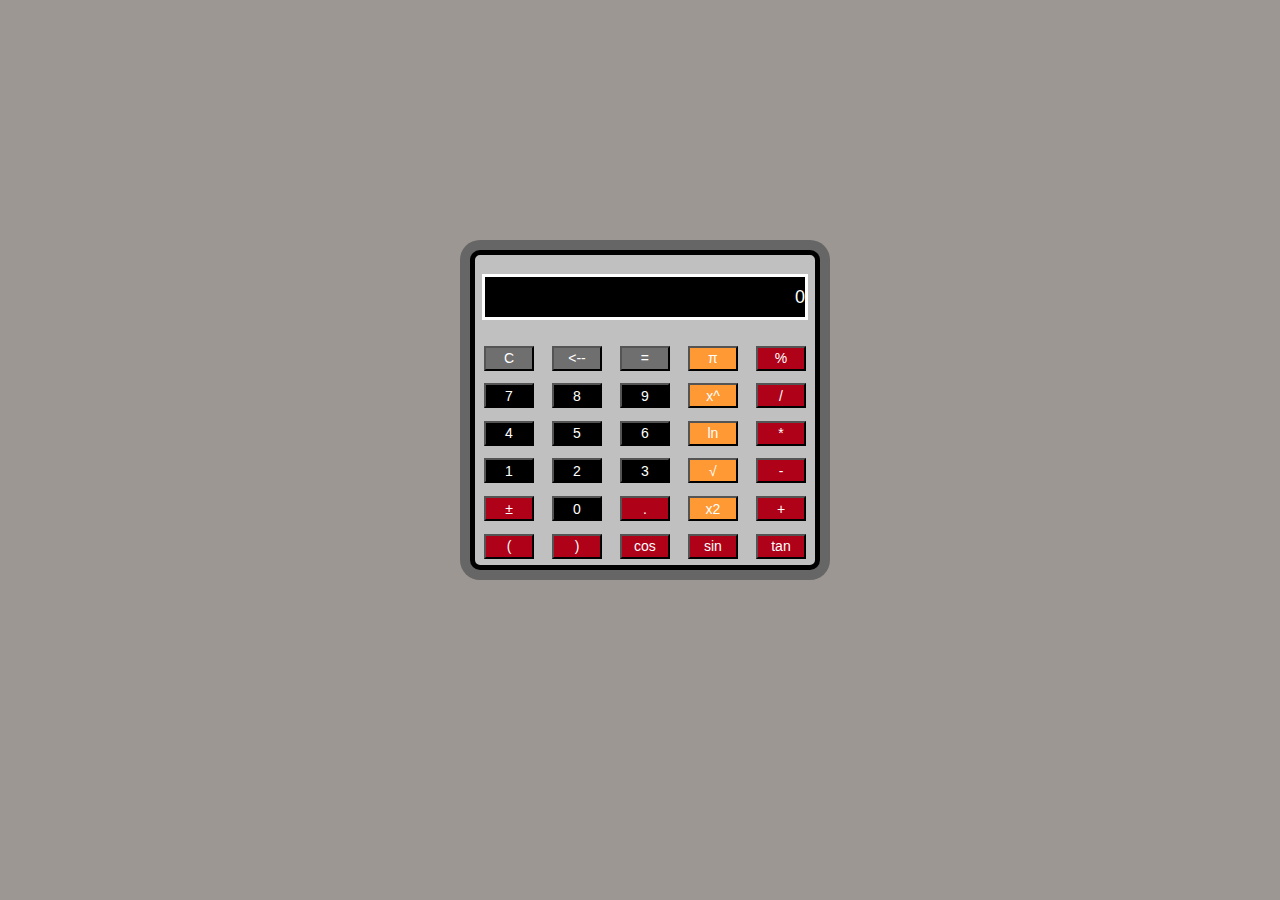
<file: Calculadora/index.html>
<!DOCTYPE html>
<html lang="pt-br">
<head>
    <meta charset="UTF-8">
    <meta name="viewport" content="width=device-width, initial-scale=1.0">
    <title>Calculadora</title>
    <link rel="stylesheet" href="style.css">
</head>
<body>
    <form name="sci-calc">
        <table class="calculator" cellspacing="0" cellpadding="1">
            <tr>
            <td colspan="5"><input id="display" name="display" value="0" size="28" maxlength="25"></td>
            </tr>
            <tr>
                <td><input type="button" class="btnTop" name="btnTop" value="C" onclick="this.form.display.value= 0 "></td>
                <td><input type="button" class="btnTop" name="btnTop" value="<--" onclick="deleteChar(this.form.display)"></td>
                <td><input type="button" class="btnTop" name="btnTop" value="=" onclick="if(checkNum(this.form.display.value)) { compute(this.form) }"></td>
                <td><input type="button" class="btnOpps" name="btnOpps" value="π" onclick="addChar(this.form.display,'3.14159265359')"></td>
                <td><input type="button" class="btnMath" name="btnMath" value="%" onclick=" percent(this.form.display)"></td>
            </tr>
            <tr>
                <td><input type="button" class="btnNum" name="btnNum" value="7" onclick="addChar(this.form.display, '7')"></td>
                <td><input type="button" class="btnNum" name="btnNum" value="8" onclick="addChar(this.form.display, '8')"></td>
                <td><input type="button" class="btnNum" name="btnNum" value="9" onclick="addChar(this.form.display, '9')"></td>
                <td><input type="button" class="btnOpps" name="btnOpps" value="x^" onclick="if(checkNum(this.form.display.value)) { exp(this.form) }"></td>
                <td><input type="button" class="btnMath" name="btnMath" value="/" onclick="addChar(this.form.display, '/')"></td>
            <tr>
                <td><input type="button" class="btnNum" name="btnNum" value="4" onclick="addChar(this.form.display, '4')"></td>
                <td><input type="button" class="btnNum" name="btnNum" value="5" onclick="addChar(this.form.display, '5')"></td>
                <td><input type="button" class="btnNum" name="btnNum" value="6" onclick="addChar(this.form.display, '6')"></td>
                <td><input type="button" class="btnOpps" name="btnOpps" value="ln" onclick="if(checkNum(this.form.display.value)) { ln(this.form) }"></td>
                <td><input type="button" class="btnMath" name="btnMath" value="*" onclick="addChar(this.form.display, '*')"></td>
            </tr>
            <tr>
                <td><input type="button" class="btnNum" name="btnNum" value="1" onclick="addChar(this.form.display, '1')"></td>
                <td><input type="button" class="btnNum" name="btnNum" value="2" onclick="addChar(this.form.display, '2')"></td>
                <td><input type="button" class="btnNum" name="btnNum" value="3" onclick="addChar(this.form.display, '3')"></td>
                <td><input type="button" class="btnOpps" name="btnOpps" value="√" onclick="if(checkNum(this.form.display.value)) { sqrt(this.form) }"></td>
                <td><input type="button" class="btnMath" name="btnMath" value="-" onclick="addChar(this.form.display, '-')"></td>
            </tr>
            <tr>
                <td><input type="button" class="btnMath" name="btnMath" value="&#177" onclick="changeSign(this.form.display)"></td>
                <td><input type="button" class="btnNum" name="btnNum" value="0" onclick="addChar(this.form.display, '0')"></td>
                <td><input type="button" class="btnMath" name="btnMath" value="." onclick="addChar(this.form.display, '.')"></td>
                <td><input type="button" class="btnOpps" name="btnOpps" value="x2" onclick="if(checkNum(this.form.display.value)) { square(this.form) }"></td>
                <td><input type="button" class="btnMath" name="btnMath" value="+" onclick="addChar(this.form.display, '+')"></td>
            </tr>
            <tr>
                <td><input type="button" class="btnMath" name="btnMath" value="(" onclick="addChar(this.form.display, '('));";></td>
                <td><input type="button" class="btnMath" name="btnMath" value=")" onclick="addChar(this.form.display,' ('))";></td>  
                <td><input type="button" class="btnMath" name="btnMath" value="cos" onclick="if(checkNum(this.form.display.value)) { cos(this.form) }"></td>
                <td><input type="button" class="btnMath" name="btnMath" value="sin" onclick="if(checkNum(this.form.display.value)) { sin(this.form) }"></td>
                <td><input type="button" class="btnMath" name="btnMath" value="tan" onclick="if(checkNum(this.form.display.value)) { tan(this.form) }"></td>
            </tr>
        </tabel>
    </form>
    <script src="script.js"></script>   
</body>
</html>
</file>
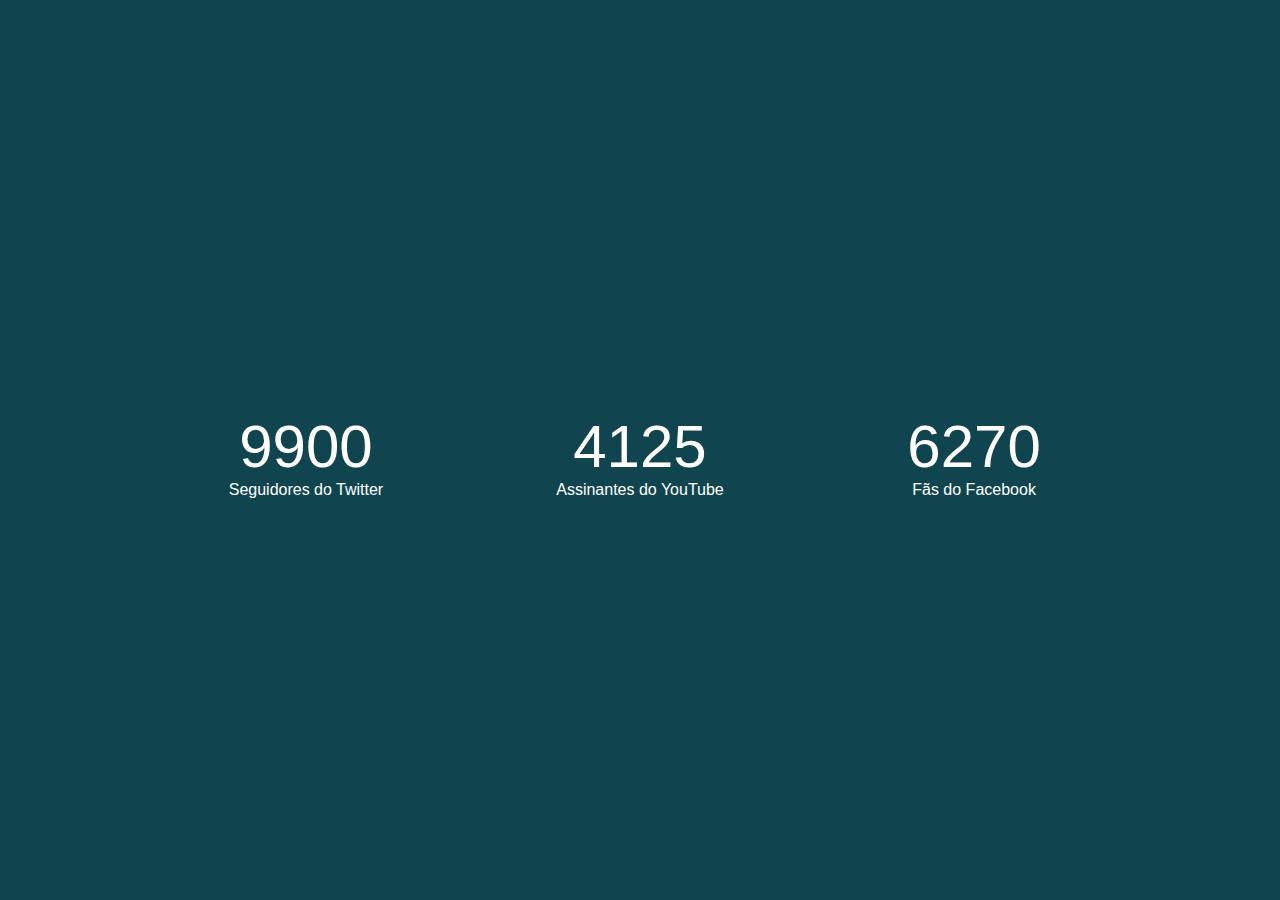
<file: Contador/index.html>
<!DOCTYPE html>
<html lang="pt-BR">
<head>
    <meta charset="UTF-8">
    <meta http-equiv="X-UA-Compatible" content="IE=edge">
    <meta name="viewport" content="width=device-width, initial-scale=1.0">
    <link rel="stylesheet" href="https://cdnjs.cloudflare.com/ajax/libs/font-awesome/5.14.0/css/all.min.css" integrity="sha512-1PKOgIY59xJ8Co8+NE6FZ+LOAZKjy+KY8iq0G4B3CyeY6wYHN3yt9PW0XpSriVlkMXe40PTKnXrLnZ9+fkDaog==" crossorigin="anonymous">
    <title>Contador de Incremento</title>
    <link rel="stylesheet" href="style.css">
</head>
<body>
    <div class="status">
        <div class="twitter">
            <i class="fab fa-twitter fa-3x"></i>
            <div class="counter" data-target="12000">12000</div>
            <span>Seguidores do Twitter</span>
        </div>
        <div class="youtube">
            <i class="fab fa-youtube fa-3x"></i>
            <div class="counter" data-target="5000">5000</div>
            <span>Assinantes do YouTube</span>
        </div>
        <div class="facebook">
            <i class="fab fa-facebook fa-3x"></i>
            <div class="counter" data-target="7500">7500</div>
            <span>Fãs do Facebook</span>
        </div>
    </div>
    <script src="script.js"></script>
</body>
</html>
</file>
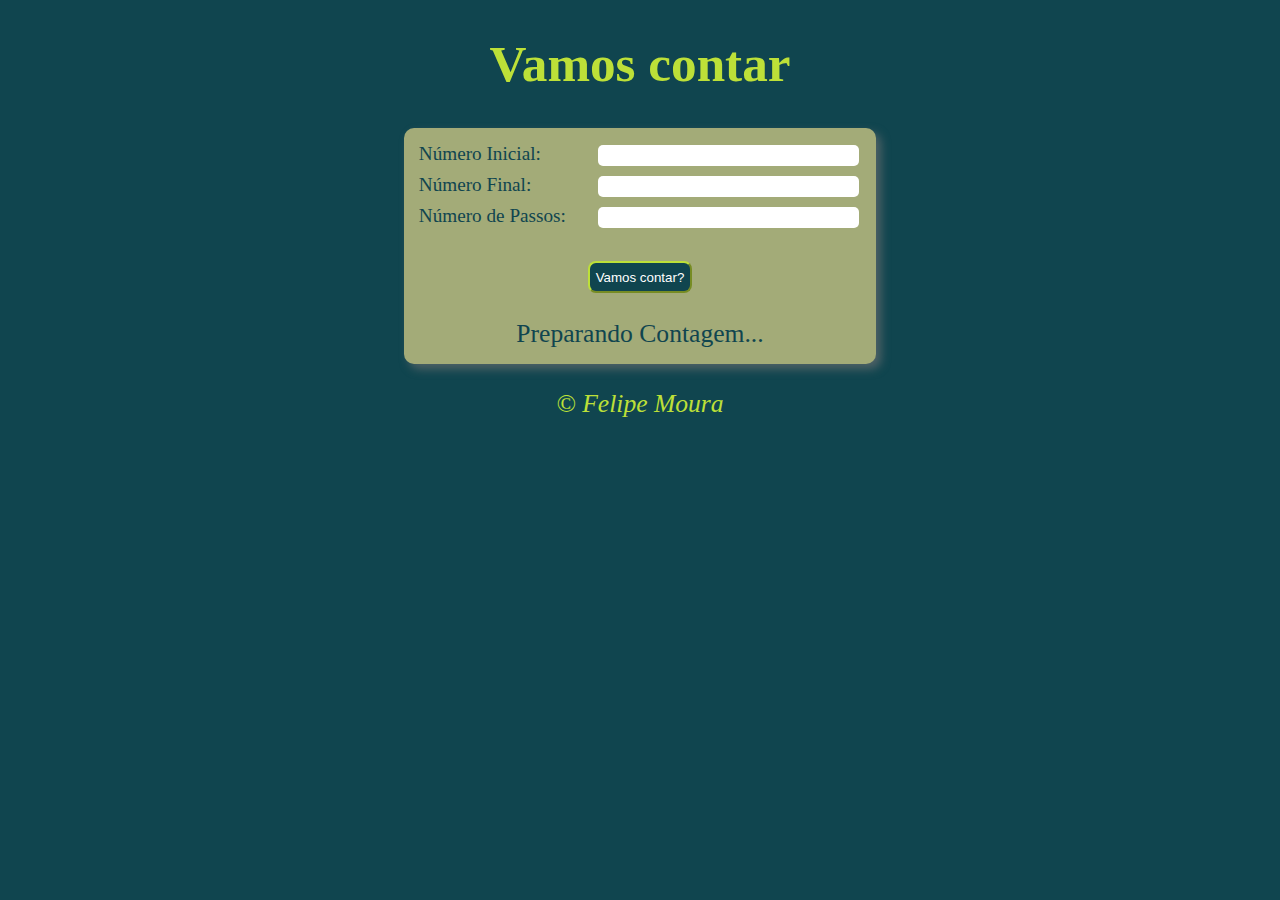
<file: ContagemAte50/index.html>
<!DOCTYPE html>
<html lang="pt-BR">
<head>
    <meta charset="UTF-8">
    <meta http-equiv="X-UA-Compatible" content="IE=edge">
    <meta name="viewport" content="width=device-width, initial-scale=1.0">
    <title>Super Contador</title>
    <link rel="stylesheet" href="estilo.css">
</head>
<body>
    <header>
        <h1>Vamos contar</h1>
    </header>
    <section>
        <div id="dados">
            <div class="c1">
                <div class="lbli">
                    <label type="txt" name="txtinicio" id="txtinicio">Número Inicial: </label>
                </div>
                <div class="dadosInput">
                    <input type="text" name="inicio" id="txti">
                </div>
            </div>
            <div class="c1">
                <div class="lbli">
                    <label type="txt" name="txtfinal" id="txtfinal">Número Final: </label>
                </div>
                <div class="dadosInput">
                    <input type="text" name="fim" id="txtf">
                </div>
            </div>
            <div class="c1">
                <div class="lbli">
                    <label type="txt" name="txtpasso" id="txtpasso">Número de Passos: </label>
                </div>
                <div class="dadosInput"><input type="text" name="passo" id="txtp"></div>
            </div>
        </div>
        <div class="btnContar">
            <p><input type="button" id="btnVerificar" value="Vamos contar?" onclick="contar()"</p>  
        </div>
        <div id="res">
            Preparando Contagem...
        </div>
    </section>
    <footer>
        <p>&copy; Felipe Moura</p>
    </footer>
    <script src="script.js"></script>
</body>
</html>
</file>
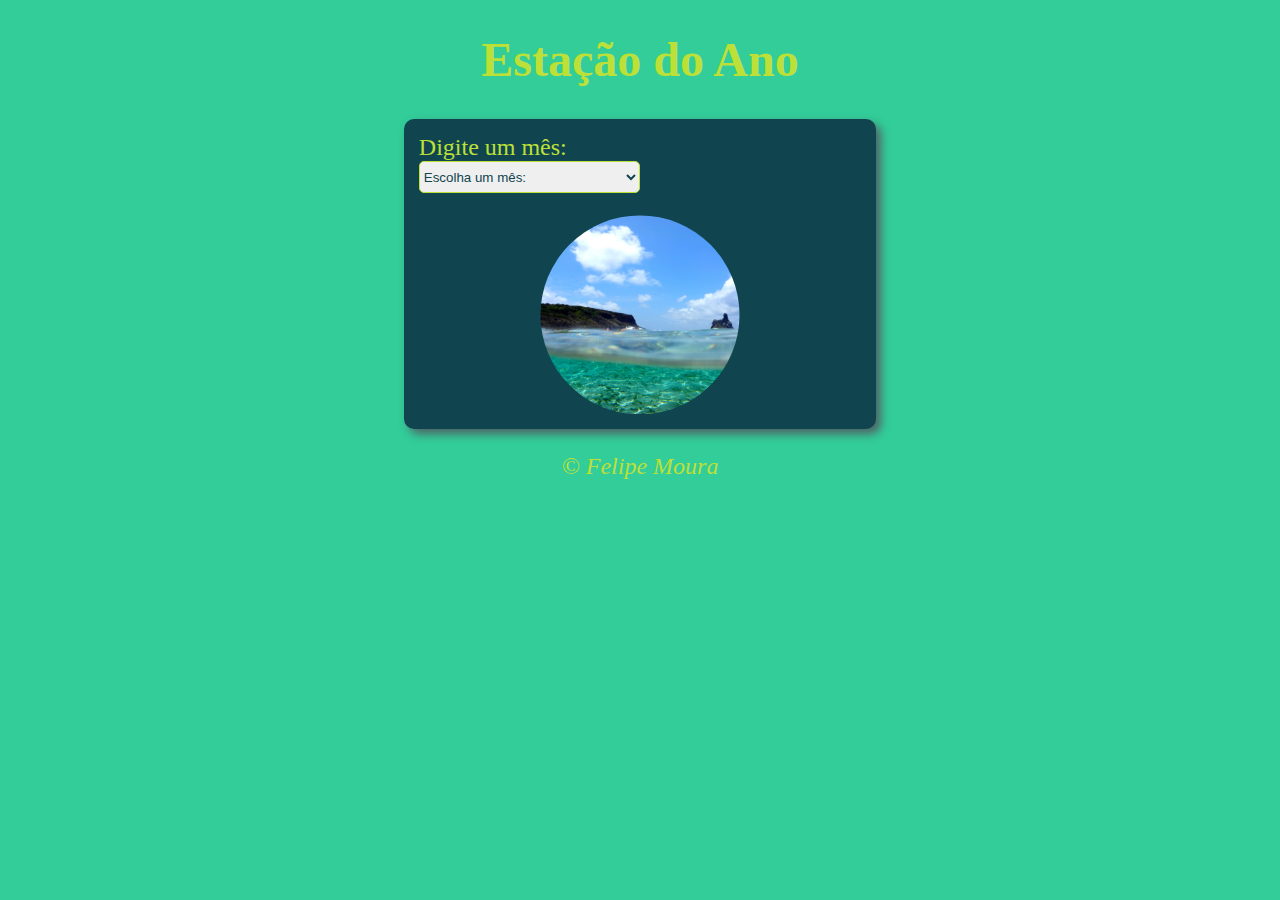
<file: Estacao/index.html>
<!DOCTYPE html>
<html lang="pt-BR">
<head>
    <meta charset="UTF-8">
    <meta http-equiv="X-UA-Compatible" content="IE=edge">
    <meta name="viewport" content="width=device-width, initial-scale=1.0">
    <title>Estação do Ano</title>
    <link rel="stylesheet" href="estilo.css">
</head>
<body onload="carregar()">
    <header>
        <h1>Estação do Ano</h1>
    </header>
    <section>
        <div id="msg">
            <div>
                <label type="txt" name="txtmes" id="txtmes">Digite um mês: </label>
            </div>
        </div>
        <select name="sltestacao" id="sltestacao" onchange="carregar()">
            <Option value="">Escolha um mês:</Option>
            <option value="3">Dezembro</option>
            <option value="4">Janeiro</option>
            <option value="4">Feveiro</option>
            <option value="1">Março</option>
            <option value="1">Abril</option>
            <option value="1">Maio</option>
            <option value="1">Junho</option>
            <option value="2">Julho</option>
            <option value="2">Agosto</option>
            <option value="2">Setembro</option>
            <option value="3">Outubro</option>
            <option value="3">Novembro</option>
        </select>
        <div id="foto">
            <img id="imagem" src="verao.jpg" alt="Foto do Dia">
        </div>
    </section>
    <footer>
        <p>&copy; Felipe Moura</p>
    </footer>
    <script src="script.js"></script>
</body>
</html>
</file>
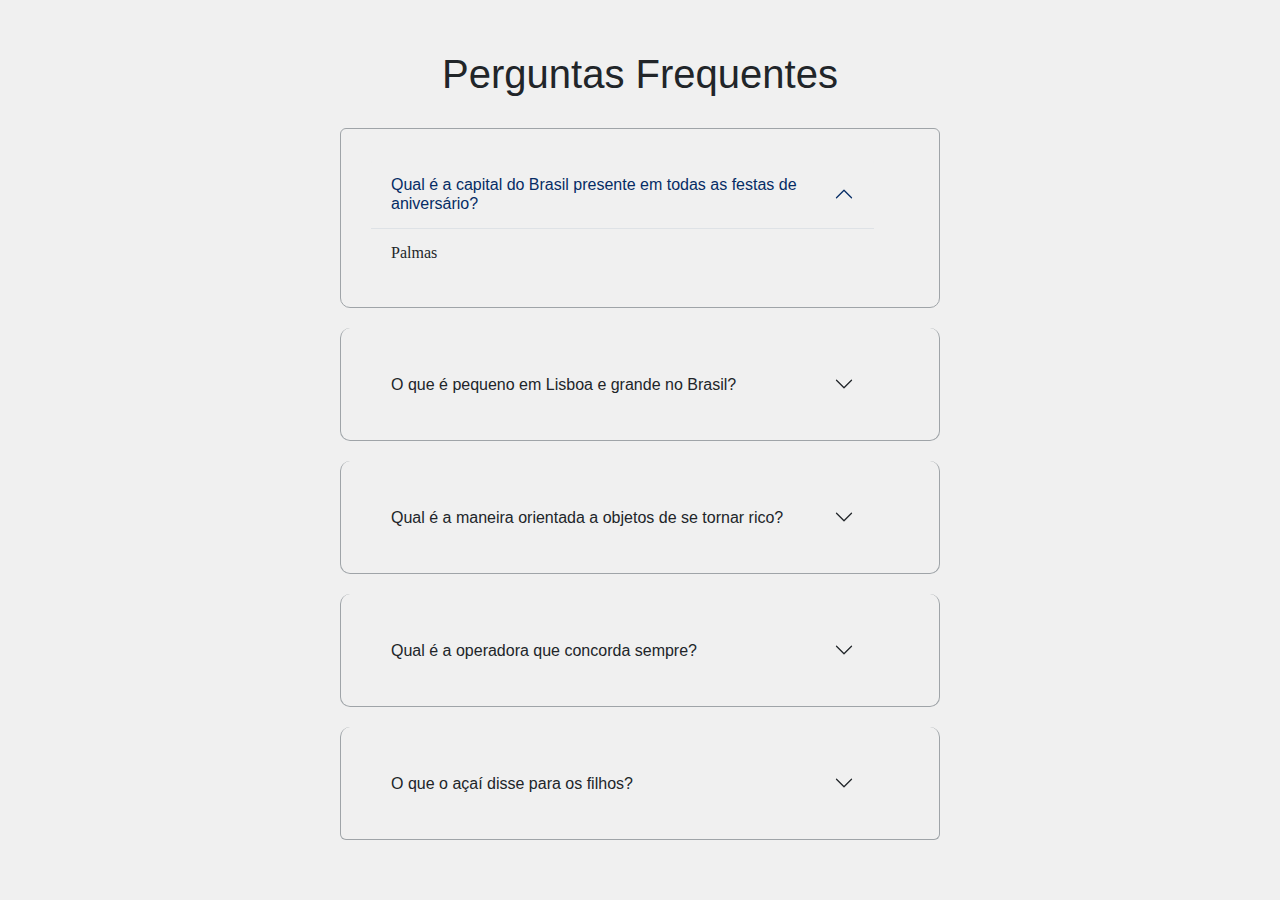
<file: FAQ/index.html>
<!doctype html>
<html lang="pt-BR">
  <head>
    <meta charset="utf-8">
    <meta name="viewport" content="width=device-width, initial-scale=1">
    <title>FAQ</title>
    <link href="https://cdn.jsdelivr.net/npm/bootstrap@5.3.3/dist/css/bootstrap.min.css" rel="stylesheet" integrity="sha384-QWTKZyjpPEjISv5WaRU9OFeRpok6YctnYmDr5pNlyT2bRjXh0JMhjY6hW+ALEwIH" crossorigin="anonymous">
    <link rel="stylesheet" href="style.css">
  </head>
  <body>
    <h1>Perguntas Frequentes</h1>
    <div class="accordion" id="accordionExample">
        <div class="accordion-item">
          <h2 class="accordion-header">
            <button class="accordion-button" type="button" data-bs-toggle="collapse" data-bs-target="#collapseOne" aria-expanded="true" aria-controls="collapseOne">
                Qual é a capital do Brasil presente em todas as festas de aniversário? 
            </button>
          </h2>
          <div id="collapseOne" class="accordion-collapse collapse show" data-bs-parent="#accordionExample">
            <div class="accordion-body">
              <span>Palmas</span>
            </div>
          </div>
        </div>
        <div class="accordion-item">
          <h2 class="accordion-header">
            <button class="accordion-button collapsed" type="button" data-bs-toggle="collapse" data-bs-target="#collapseTwo" aria-expanded="false" aria-controls="collapseTwo">
              O que é pequeno em Lisboa e grande no Brasil?
            </button>
          </h2>
          <div id="collapseTwo" class="accordion-collapse collapse" data-bs-parent="#accordionExample">
            <div class="accordion-body">
              <span>A letra B (minúscula em Lisboa e maiúscula em Brasil).</span>
            </div>
          </div>
        </div>
        <div class="accordion-item">
          <h2 class="accordion-header">
            <button class="accordion-button collapsed" type="button" data-bs-toggle="collapse" data-bs-target="#collapseThree" aria-expanded="false" aria-controls="collapseThree">
              Qual é a maneira orientada a objetos de se tornar rico?
            </button>
          </h2>
          <div id="collapseThree" class="accordion-collapse collapse" data-bs-parent="#accordionExample">
            <div class="accordion-body">
              <span>Herança</span>
            </div>
          </div>
        </div>
        <div class="accordion-item">
            <h2 class="accordion-header">
              <button class="accordion-button collapsed" type="button" data-bs-toggle="collapse" data-bs-target="#collapseThree" aria-expanded="false" aria-controls="collapseThree">
                Qual é a operadora que concorda sempre? 
              </button>
            </h2>
            <div id="collapseThree" class="accordion-collapse collapse" data-bs-parent="#accordionExample">
              <div class="accordion-body">
                <span>Claro.</span>
              </div>
            </div>
        </div>
        <div class="accordion-item">
            <h2 class="accordion-header">
              <button class="accordion-button collapsed" type="button" data-bs-toggle="collapse" data-bs-target="#collapseThree" aria-expanded="false" aria-controls="collapseThree">
                O que o açaí disse para os filhos? 
              </button>
            </h2>
            <div id="collapseThree" class="accordion-collapse collapse" data-bs-parent="#accordionExample">
              <div class="accordion-body">
                <span>O último açai fecha a porta.</span>
              </div>
            </div>
        </div>
      </div>
    <script src="https://cdn.jsdelivr.net/npm/bootstrap@5.3.3/dist/js/bootstrap.bundle.min.js" integrity="sha384-YvpcrYf0tY3lHB60NNkmXc5s9fDVZLESaAA55NDzOxhy9GkcIdslK1eN7N6jIeHz" crossorigin="anonymous"></script>
  </body>
</html>
</file>
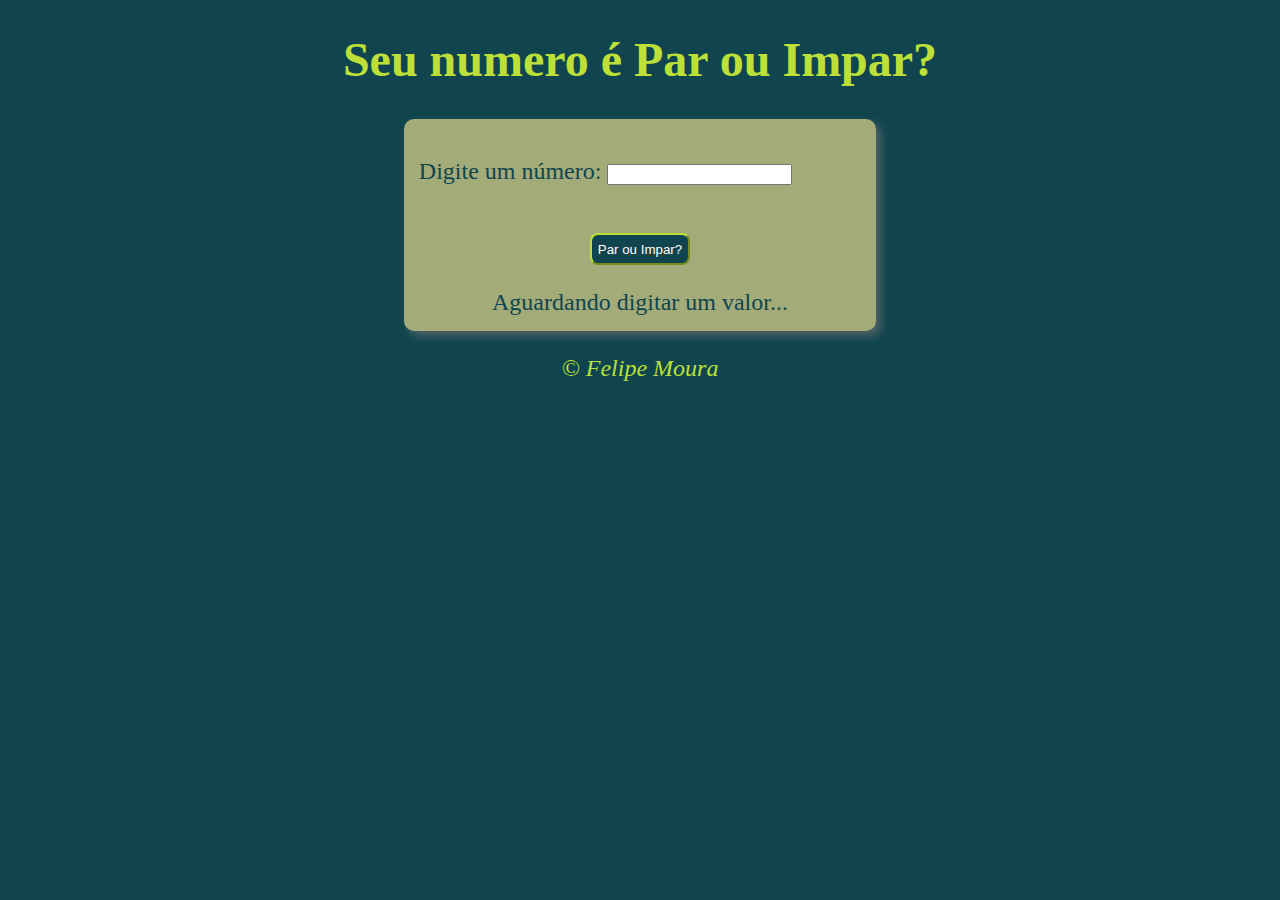
<file: ParOuImpar/index.html>
<!DOCTYPE html>
<html lang="pt-BR">
<head>
    <meta charset="UTF-8">
    <meta http-equiv="X-UA-Compatible" content="IE=edge">
    <meta name="viewport" content="width=device-width, initial-scale=1.0">
    <title>Par ou Impar?</title>
    <link rel="stylesheet" href="estilo.css">
</head>
<body>
    <header>
        <h1>Seu numero é Par ou Impar?</h1>
    </header>
    <section>
        <div id="dados">
            <p>Digite um número: <input type="number" name="inicio" id="txti"</p>
        </div>
        <div class="btnContar">
            <p><input type="button" id="btnVerificar" value="Par ou Impar?" onclick="contar()"</p>  
        </div>
        <div id="res">
            Aguardando digitar um valor...
        </div>
    </section>
    <footer>
        <p>&copy; Felipe Moura</p>
    </footer>
    <script src="script.js"></script>
</body>
</html>
</file>
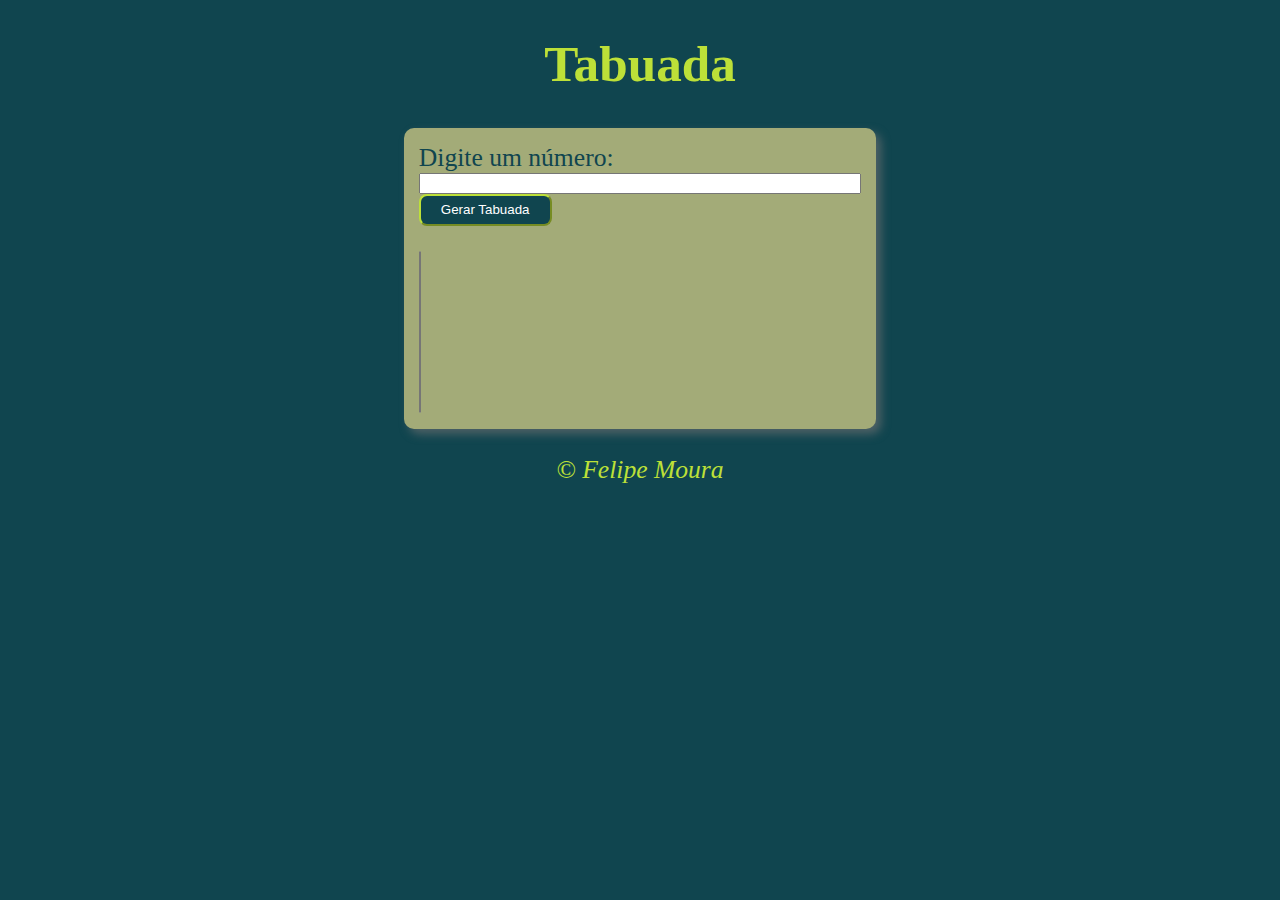
<file: Tabuada/modelo.html>
<!DOCTYPE html>
<html lang="pt-BR">
<head>
    <meta charset="UTF-8">
    <meta http-equiv="X-UA-Compatible" content="IE=edge">
    <meta name="viewport" content="width=device-width, initial-scale=1.0">
    <title>Tabuada</title>
    <link rel="stylesheet" href="estilo.css">
</head>
<body>
    <header>
        <h1>Tabuada</h1>
    </header>
    <section>
        <div>
            <label type="text">Digite um número: </label>
        </div>
        <div class="btngerador">
            <input type="text" name="num" id="txtn">
        </div>
        <div>
            <input type="button" value="Gerar Tabuada" id="btnVerificar" onclick='tabuada()'></p>
        </div>
        <div>
            <select name="tabuada" id="seltab" size="10"></select> <!-- Size o tamanho para deixar os 10 da tabuada -->
        </div>
    </section>
    <footer>
        <p>&copy; Felipe Moura</p>
    </footer>
    <script src="script.js"></script>
</body>
</html>
</file>
<file: Calculadora/style.css>
* {
    padding: 0;
    margin: 5px;
    text-align: center;
}

body {
    background-color:#9c9792; 
    display: flex;
    justify-content: center;
    align-items: center;
    width: 100%;
    height: 50rem;
}
    
.calculator {
    width: 350px;
    height: 320px;
    background-color: #c0c0c0;
    box-shadow: 0px 0px 0px 10px #666;
    border: 5px solid black;
    border-radius: 10px; 
}
    
#display {
    width: 320px;
    height: 40px;
    text-align: right;
    background-color: black;
    border: 3px solid white;
    font-size: 18px;
    left: 2px;
    top: 2px;
    color: #fdfffb;
    }
    
.btnTop {
    color: white;
    background-color: #6f6f6f;
    font-size: 14px;
    margin: auto;
    width: 50px;
    height: 25px;
    }

.btnNum {
    color: white;
    background-color: black;
    font-size: 14px;
    margin: auto;
    width: 50px;
    height: 25px;
}

.btnMath {
    color: white;
    background-color: #af0219;
    font-size: 14px;
    margin: auto;
    width: 50px;
    height: 25px;
}

.btnOpps {
    color: white;
    background-color: #ff9933;
    font-size: 14px;
    margin: auto;
    width: 50px;
    height: 25px;
}
</file>
<file: Contador/style.css>
body {
    background-color: #10454F;
    font: normal 1.5rem;
    color: #fff;
    font-family: 'Roboto Mono', sans-serif;
    display: flex;
    align-items: center;
    justify-content: center;
    height: 100vh;
    overflow: hidden;
    margin: 0;
}

.status {
    display: flex;
    justify-content: center;
    width: 90%;
}

.twitter, .youtube, .facebook {
    display: flex;
    flex-direction: column;
    justify-content: center;
    align-items: center;
    width: 25%;
    margin: 2%;
}

.fab, .far {
    font-weight: 400;
}

.counter {
    font-size: 60px;
    margin-top: 10px;
}
</file>
<file: ContagemAte50/estilo.css>
body{
    background-color: #10454F;
    font: normal 2.0vw Cambria;
}
header {
    color: #BDE038;
    text-align: center;

}
section {
    background-color: #A3AB78;
    color: #10454F;
    border-radius: 10px;
    padding: 15px;
    width: 35%;
    margin: auto;
    box-shadow: 5px 5px 10px #506266;
}
div#dados {
    display: flex;
    justify-content: center;
    align-items: center;
    flex-direction: column;
}
.c1 {
    width: 100%;
    display: flex;
}
.lbli {
    width: 40%;
    font-size: 1.5vw;
}
.dadosInput {
    width: 60%;
    display: flex;
    justify-content: center;
    align-items: center;
    height: 31px;
}
input#txti, #txtp, #txtf {
    width: 97%;
    height: 64%;
    border-radius: 5px;
    border: none;
    margin-bottom: 2%;
}
.btnContar {
    width: 100%;
    display: flex;
    justify-content: center;
}
#btnVerificar {
    background-color: #10454F;
    color: white;
    border-color: #BDE038;
    width: 100%;
    height: 2rem;
    display: flex;
    justify-content: center;
    align-item: center;
    border-radius: 8px;
}
#res {
    width: 100%;
    display: flex;
    justify-content: center;
}
footer {
    color: #BDE038;
    text-align: center;
    font-style: italic;
}
</file>
<file: Estacao/estilo.css>
body{
    background-color: #10454F;
    font: normal 1.5rem Cambria;
}
header {
    color: #BDE038;
    text-align: center; 

}
section {
    background-color: #10454F;
    color: #BDE038;
    border-radius: 10px;
    padding: 15px;
    width: 35%;
    margin: auto;
    box-shadow: 5px 5px 10px #506266;
}
#msg {
    width: 100%;
    display: flex;
    flex-direction: row;
}
#txtmes{
    width: 30%
    display: flex;
    justify-content: left;
    align-item: left;
}
#iptmes {
    color: 10454F;
    border-color: #BDE038;
    width: 150%;
    height: 2rem;
    display: flex;
    justify-content: center;
    align-item: center;
    border-radius: 8px;
}
select {
    width: 50%;
    height: 2rem;
    color: #10454F;
    border-radius: 5px;
    border-color: #BDE038;
    display: flex;
    justify-content: right;
    itens-align: center;
}
#imagem {
    clip-path: circle();
    width: 80%;
    margin-top: 5%;
}
#foto {
    width: 100%;
    display: flex;
    justify-content: center;
}
footer {
    color: #BDE038;
    text-align: center;
    font-style: italic;
}
</file>
<file: FAQ/style.css>
body {
    font-family: 'Muli', sans-serif;
    background-color: #f0f0f0;
}

h1 {
    margin: 50px 0 30px;
    text-align: center;
}

.accordion {
    max-width: 600px;
    margin: 0 auto;
}

.accordion-button.collapsed {
    background: transparent;
}
.accordion-button {
    background: transparent !important;
  }
.accordion-item {
    background-color: transparent !important;
    border: 1px solid #9fa4a8;
    border-radius: 10px;
    margin: 20px 0;
    padding: 30px;
    position: relative;
    overflow: hidden;
    transition: 0.3s ease;
}

.accordion-button:focus {
    box-shadow: none !important;
    color: black;
}

.accordion-header {
    margin: 0 35px 0 0;
    font-weight: 900;
}

.accordion-body {
    font-family: "Font Awesome 5 Free";
}

.accordion-body {
    -moz-osx-font-smoothing: grayscale;
    -webkit-font-smoothing: antialiased;
    display: inline-block;
    font-style: normal;
    font-variant: normal;
    text-rendering: auto;
    line-height: 1;
}

.faq-toggle {
    cursor: pointer;
    font-size: 16px;
}

.faq.active {
    background-color: #f0f0f0;
    box-shadow: 0 3px 6px rgba(0, 0, 0, 0.1), 0 3px 6px rgba(0, 0, 0, 0.1);
}
</file>
<file: ParOuImpar/estilo.css>
body{
    background-color: #10454F;
    font: normal 1.5rem Cambria;
}
header {
    color: #BDE038;
    text-align: center;

}
section {
    background-color: #A3AB78;
    color: #10454F;
    border-radius: 10px;
    padding: 15px;
    width: 35%;
    margin: auto;
    box-shadow: 5px 5px 10px #506266;
}
.btnContar {
    width: 100%;
    display: flex;
    justify-content: center;
}
#btnVerificar {
    background-color: #10454F;
    color: white;
    border-color: #BDE038;
    width: 100%;
    height: 2rem;
    display: flex;
    justify-content: center;
    align-item: center;
    border-radius: 8px;
}
#res {
    width: 100%;
    display: flex;
    justify-content: center;
}
footer {
    color: #BDE038;
    text-align: center;
    font-style: italic;
}
</file>
<file: Tabuada/estilo.css>
body{
    background-color: #10454F;
    font: normal 2.0vw Cambria;
}
header {
    color: #BDE038;
    text-align: center;

}
section {
    background-color: #A3AB78;
    color: #10454F;
    border-radius: 10px;
    padding: 15px;
    width: 35%;
    margin: auto;
    box-shadow: 5px 5px 10px #506266;
}
.btngerador {
    width: 100%;
    display: flex;
    justify-content: center;
    align-itens: center;
}
#txtn {
    width: 100%;
    display: flex;
    justify-content: center;
    flex-direction: row;
}
#btnVerificar {
    background-color: #10454F;
    color: white;
    border-color: #BDE038;
    width: 30%;
    height: 2rem;
    display: flex;
    justify-content: center;
    align-item: center;
    border-radius: 8px;
}
#res {
    width: 100%;
    display: flex;
    justify-content: center;
}
footer {
    color: #BDE038;
    text-align: center;
    font-style: italic;
}
</file>
